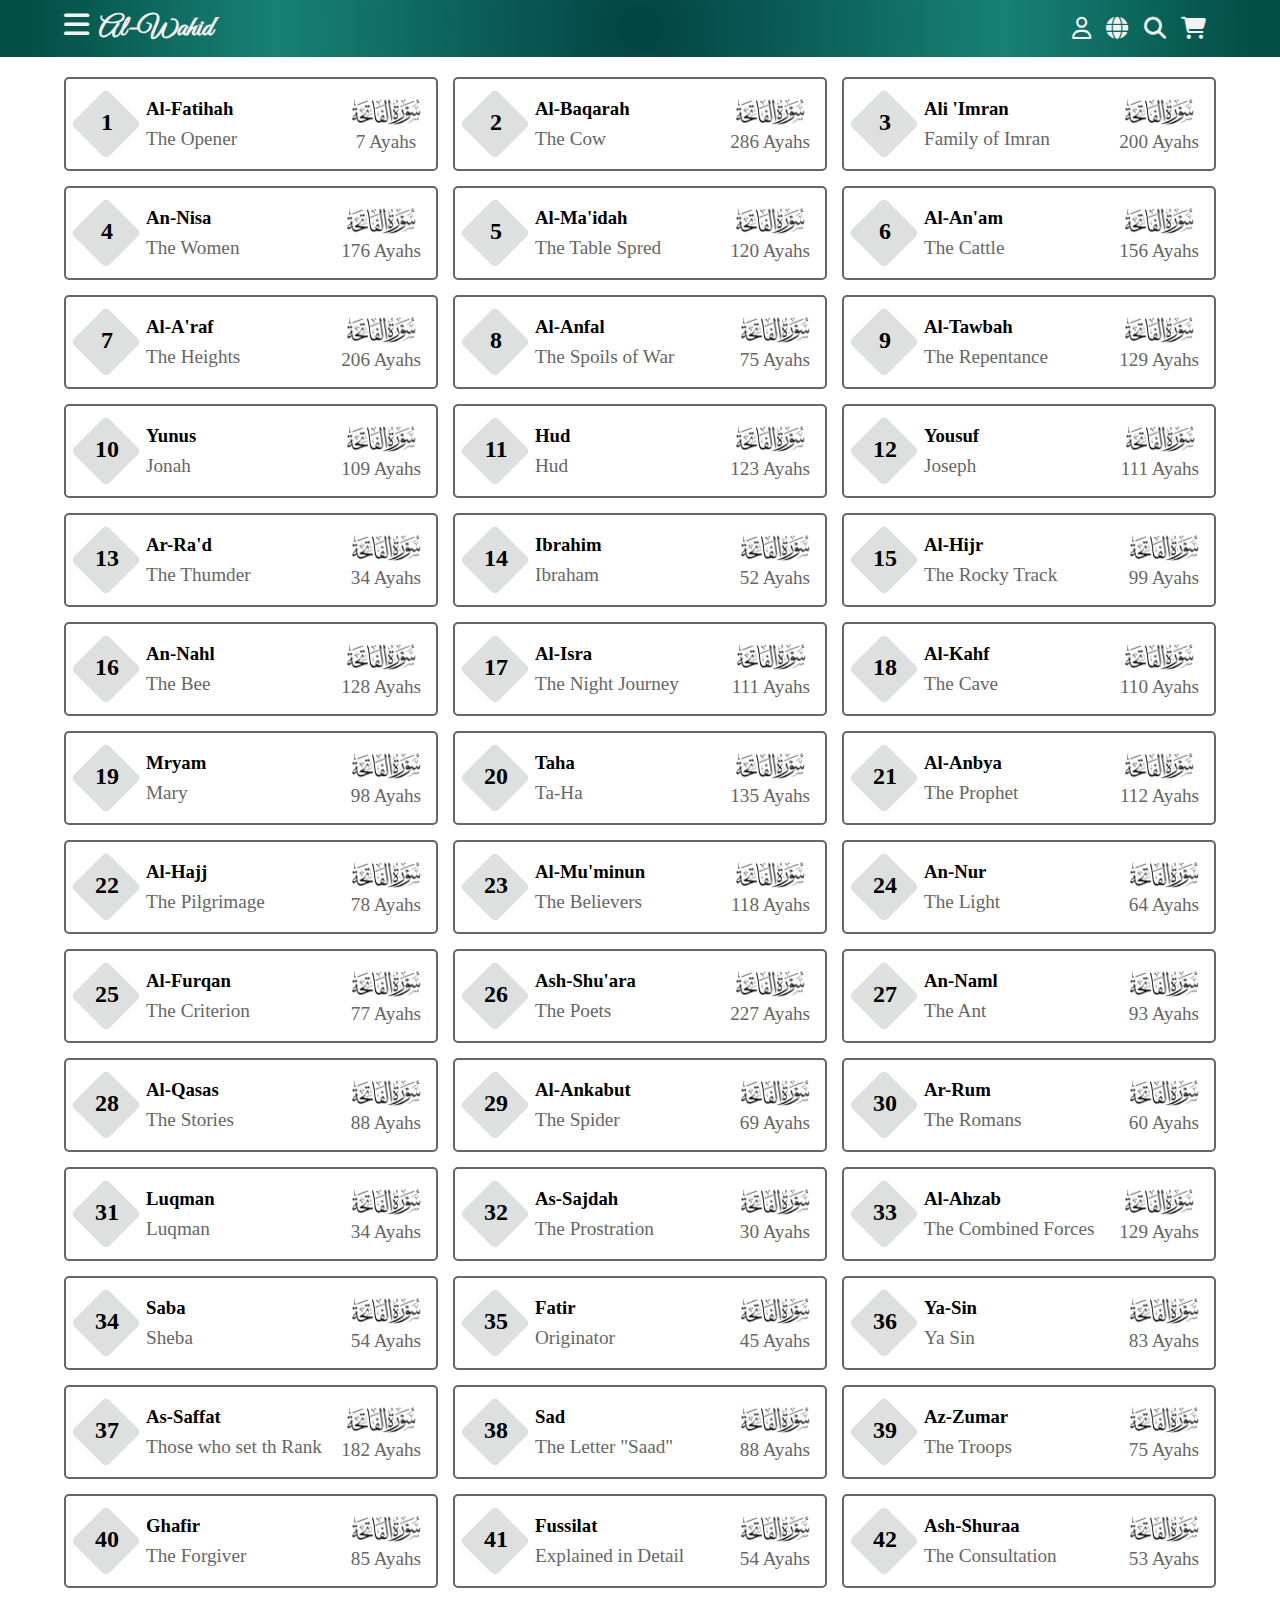
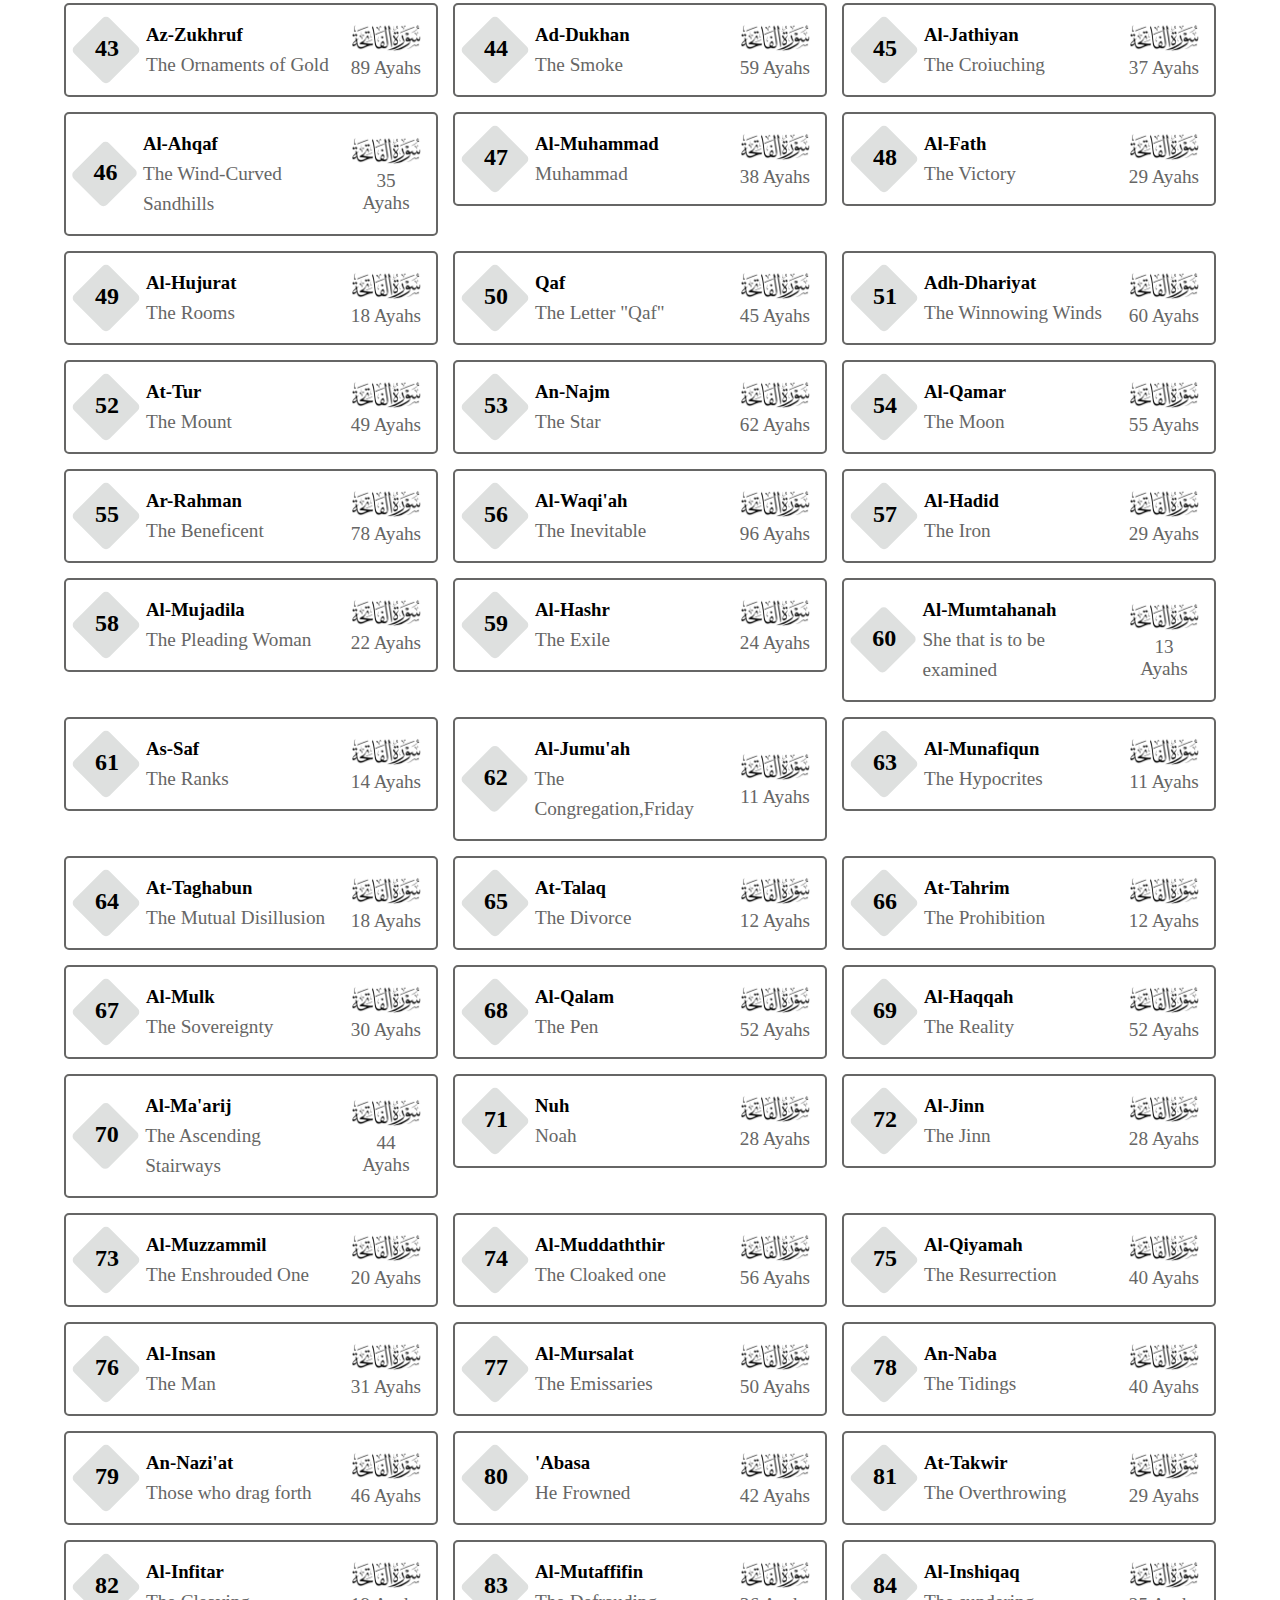
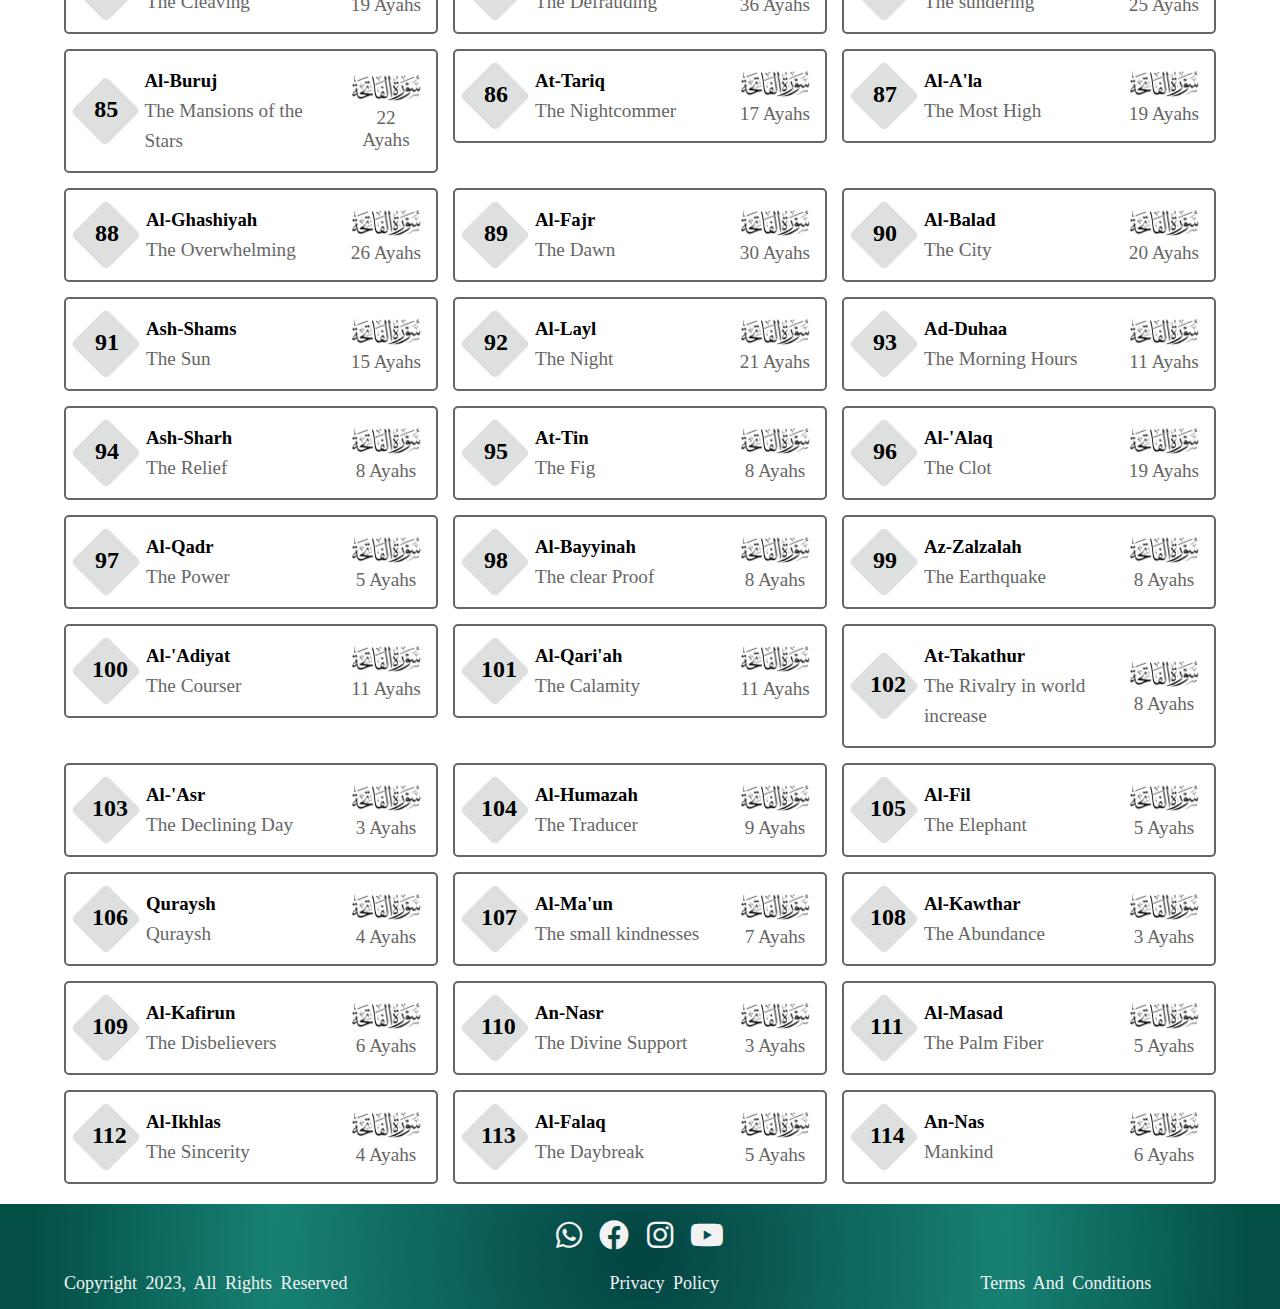
<file: index.html>
<!DOCTYPE html>
<html lang="en">

<head>
    <meta charset="UTF-8">
    <meta name="viewport" content="width=device-width, initial-scale=1.0">
    <title>Surah</title>
    <link rel="stylesheet" href="style.css">
    <link rel="stylesheet" href="./icons/all.min.css">
    <link rel="stylesheet" href="./icons/fontawesome.min.css">
    <link rel="preconnect" href="https://fonts.googleapis.com">
    <link rel="preconnect" href="https://fonts.gstatic.com" crossorigin>
    <link href="https://fonts.googleapis.com/css2?family=Great+Vibes&display=swap" rel="stylesheet">
    <script src="https://code.jquery.com/jquery-3.7.0.min.js"
        integrity="sha256-2Pmvv0kuTBOenSvLm6bvfBSSHrUJ+3A7x6P5Ebd07/g=" crossorigin="anonymous"></script>



</head>

<body  onload="show()">
    

    <header>
        <div class="title">
            <h2><i class="fa-solid fa-bars"></i><a href="index.html">Al-Wahid</a></h2>
        </div>
        <div class="headicon">
            <i class="fa-regular fa-user"></i>
            <i class="fa-solid fa-globe"></i>
            <i class="fa-solid fa-magnifying-glass"></i>
            <i class="fa-solid fa-cart-shopping"></i>
        </div>
    </header>
    <nav class="menu">
        <ul>
            <li><a href="">home</a></li>
            <li><a href="">history</a></li>
            <li><a href="">surah</a></li>
            <li><a href="">juz</a></li>
            <li><a href="">products</a></li>
            <li><a href="">about us</a></li>
        </ul>
    </nav>

    <!-- ............. end........... -->

    <!-- ............. Surah start........... -->
    <section class="surah-container">
        <!-- ............. card 1........... -->
        <a href="surah.html?id=1">
            <div class="surah-card">

                <div class="surah-flex">
                    <div class="surah-num">
                        <h2 class="digits">1</h2>
                    </div>

                    <div class="surah-name">
                        <h3>Al-Fatihah</h3>
                        <p>The Opener</p>
                    </div>
                </div>
                <div class="surah-img">
                    <img src="./surah img/sureh-fatiha.png" alt="">
                    <p>7 Ayahs</p>
                </div>

            </div>
        </a>
        <!-- ............. card 2........... -->
        <a href="surah.html?id=2">
            <div class="surah-card">


                <div class="surah-flex">
                    <div class="surah-num">
                        <h2 class="digits">2</h2>
                    </div>

                    <div class="surah-name">
                        <h3>Al-Baqarah</h3>
                        <p>The Cow</p>
                    </div>
                </div>

                <div class="surah-img">
                    <img src="./surah img/sureh-fatiha.png" alt="">
                    <p>286 Ayahs</p>
                </div>

            </div>
        </a>
        <!-- ............. card 3........... -->
        <a href="surah.html?id=3">
            <div class="surah-card">

                <div class="surah-flex">
                    <div class="surah-num">
                        <h2 class="digits">3</h2>
                    </div>

                    <div class="surah-name">
                        <h3>Ali 'Imran</h3>
                        <p>Family of Imran</p>
                    </div>
                </div>
                <div class="surah-img">
                    <img src="./surah img/sureh-fatiha.png" alt="">
                    <p>200 Ayahs</p>
                </div>

            </div>
        </a>
        <!-- ............. card 4........... -->
        <a href="surah.html?id=4">
            <div class="surah-card">

                <div class="surah-flex">
                    <div class="surah-num">
                        <h2 class="digits">4</h2>
                    </div>

                    <div class="surah-name">
                        <h3>An-Nisa</h3>
                        <p>The Women</p>
                    </div>
                </div>
                <div class="surah-img">
                    <img src="./surah img/sureh-fatiha.png" alt="">
                    <p>176 Ayahs</p>
                </div>

            </div>
        </a>
        <!-- ............. card 5........... -->
        <a href="surah.html?id=5">
            <div class="surah-card">

                <div class="surah-flex">
                    <div class="surah-num">
                        <h2 class="digits">5</h2>
                    </div>

                    <div class="surah-name">
                        <h3>Al-Ma'idah</h3>
                        <p>The Table Spred</p>
                    </div>
                </div>
                <div class="surah-img">
                    <img src="./surah img/sureh-fatiha.png" alt="">
                    <p>120 Ayahs</p>
                </div>

            </div>
        </a>
        <!-- ............. card 6........... -->
        <a href="surah.html?id=6">
            <div class="surah-card">
                <div class="surah-flex">
                    <div class="surah-num">
                        <h2 class="digits">6</h2>
                    </div>

                    <div class="surah-name">
                        <h3>Al-An'am</h3>
                        <p>The Cattle</p>
                    </div>
                </div>
                <div class="surah-img">
                    <img src="./surah img/sureh-fatiha.png" alt="">
                    <p>156 Ayahs</p>
                </div>
            </div>
        </a>
        <!-- ............. card 7........... -->
        <a href="surah.html?id=7">
            <div class="surah-card">
                <div class="surah-flex">
                    <div class="surah-num">
                        <h2 class="digits">7</h2>
                    </div>

                    <div class="surah-name">
                        <h3>Al-A'raf</h3>
                        <p>The Heights</p>
                    </div>
                </div>
                <div class="surah-img">
                    <img src="./surah img/sureh-fatiha.png" alt="">
                    <p>206 Ayahs</p>
                </div>
            </div>
        </a>
        <!-- ............. card 8........... -->
        <a href="surah.html?id=8">
            <div class="surah-card">
                <div class="surah-flex">
                    <div class="surah-num">
                        <h2 class="digits">8</h2>
                    </div>

                    <div class="surah-name">
                        <h3>Al-Anfal</h3>
                        <p>The Spoils of War</p>
                    </div>
                </div>
                <div class="surah-img">
                    <img src="./surah img/sureh-fatiha.png" alt="">
                    <p>75 Ayahs</p>
                </div>
            </div>
        </a>
        <!-- ............. card 9........... -->
        <a href="surah.html?id=9">
            <div class="surah-card">
                <div class="surah-flex">
                    <div class="surah-num">
                        <h2 class="digits">9</h2>
                    </div>

                    <div class="surah-name">
                        <h3>Al-Tawbah</h3>
                        <p>The Repentance</p>
                    </div>
                </div>
                <div class="surah-img">
                    <img src="./surah img/sureh-fatiha.png" alt="">
                    <p>129 Ayahs</p>
                </div>
            </div>
        </a>
        <!-- ............. card 10........... -->
        <a href="surah.html?id=10">
            <div class="surah-card">
                <div class="surah-flex">
                    <div class="surah-num">
                        <h2 class="digits">10</h2>
                    </div>

                    <div class="surah-name">
                        <h3>Yunus</h3>
                        <p>Jonah</p>
                    </div>
                </div>
                <div class="surah-img">
                    <img src="./surah img/sureh-fatiha.png" alt="">
                    <p>109 Ayahs</p>
                </div>
            </div>
        </a>
        <!-- ............. card 11........... -->
        <a href="surah.html?id=11">
            <div class="surah-card">
                <div class="surah-flex">
                    <div class="surah-num">
                        <h2 class="digits">11</h2>
                    </div>

                    <div class="surah-name">
                        <h3>Hud</h3>
                        <p>Hud</p>
                    </div>
                </div>
                <div class="surah-img">
                    <img src="./surah img/sureh-fatiha.png" alt="">
                    <p>123 Ayahs</p>
                </div>
            </div>
        </a>
        <!-- ............. card 12........... -->
        <a href="surah.html?id=12">
            <div class="surah-card">
                <div class="surah-flex">
                    <div class="surah-num">
                        <h2 class="digits">12</h2>
                    </div>

                    <div class="surah-name">
                        <h3>Yousuf</h3>
                        <p>Joseph</p>
                    </div>
                </div>

                <div class="surah-img">
                    <img src="./surah img/sureh-fatiha.png" alt="">
                    <p>111 Ayahs</p>
                </div>
            </div>
        </a>
        <!-- ............. card 13........... -->
        <a href="surah.html?id=13">
            <div class="surah-card">
                <div class="surah-flex">
                    <div class="surah-num">
                        <h2 class="digits">13</h2>
                    </div>

                    <div class="surah-name">
                        <h3>Ar-Ra'd</h3>
                        <p>The Thumder</p>
                    </div>
                </div>

                <div class="surah-img">
                    <img src="./surah img/sureh-fatiha.png" alt="">
                    <p>34 Ayahs</p>
                </div>
            </div>
        </a>
        <!-- ............. card 14........... -->
        <a href="surah.html?id=14">
            <div class="surah-card">
                <div class="surah-flex">
                    <div class="surah-num">
                        <h2 class="digits">14</h2>
                    </div>

                    <div class="surah-name">
                        <h3>Ibrahim</h3>
                        <p>Ibraham</p>
                    </div>
                </div>
                <div class="surah-img">
                    <img src="./surah img/sureh-fatiha.png" alt="">
                    <p>52 Ayahs</p>
                </div>
            </div>
        </a>
        <!-- ............. card 15........... -->
        <a href="surah.html?id=15">
            <div class="surah-card">
                <div class="surah-flex">
                    <div class="surah-num">
                        <h2 class="digits">15</h2>
                    </div>

                    <div class="surah-name">
                        <h3>Al-Hijr</h3>
                        <p>The Rocky Track</p>
                    </div>
                </div>
                <div class="surah-img">
                    <img src="./surah img/sureh-fatiha.png" alt="">
                    <p>99 Ayahs</p>
                </div>
            </div>
        </a>
        <!-- ............. card 16........... -->
        <a href="surah.html?id=16">
            <div class="surah-card">
                <div class="surah-flex">
                    <div class="surah-num">
                        <h2 class="digits">16</h2>
                    </div>

                    <div class="surah-name">
                        <h3>An-Nahl</h3>
                        <p>The Bee</p>
                    </div>
                </div>
                <div class="surah-img">
                    <img src="./surah img/sureh-fatiha.png" alt="">
                    <p>128 Ayahs</p>
                </div>
            </div>
        </a>
        <!-- ............. card 17........... -->
        <a href="surah.html?id=17">
            <div class="surah-card">
                <div class="surah-flex">
                    <div class="surah-num">
                        <h2 class="digits">17</h2>
                    </div>

                    <div class="surah-name">
                        <h3>Al-Isra</h3>
                        <p>The Night Journey</p>
                    </div>
                </div>
                <div class="surah-img">
                    <img src="./surah img/sureh-fatiha.png" alt="">
                    <p>111 Ayahs</p>
                </div>
            </div>
        </a>
        <!-- ............. card 18........... -->
        <a href="surah.html?id=18">
            <div class="surah-card">
                <div class="surah-flex">
                    <div class="surah-num">
                        <h2 class="digits">18</h2>
                    </div>

                    <div class="surah-name">
                        <h3>Al-Kahf</h3>
                        <p>The Cave</p>
                    </div>
                </div>
                <div class="surah-img">
                    <img src="./surah img/sureh-fatiha.png" alt="">
                    <p>110 Ayahs</p>
                </div>
            </div>
        </a>
        <!-- ............. card 19........... -->
        <a href="surah.html?id=19">
            <div class="surah-card">
                <div class="surah-flex">
                    <div class="surah-num">
                        <h2 class="digits">19</h2>
                    </div>

                    <div class="surah-name">
                        <h3>Mryam</h3>
                        <p>Mary</p>
                    </div>
                </div>
                <div class="surah-img">
                    <img src="./surah img/sureh-fatiha.png" alt="">
                    <p>98 Ayahs</p>
                </div>
            </div>
        </a>
        <!-- ............. card 20........... -->
        <a href="surah.html?id=20">
            <div class="surah-card">
                <div class="surah-flex">
                    <div class="surah-num">
                        <h2 class="digits">20</h2>
                    </div>

                    <div class="surah-name">
                        <h3>Taha</h3>
                        <p>Ta-Ha</p>
                    </div>
                </div>
                <div class="surah-img">
                    <img src="./surah img/sureh-fatiha.png" alt="">
                    <p>135 Ayahs</p>
                </div>
            </div>
        </a>
        <!-- ............. card 21........... -->
        <a href="surah.html?id=21">
            <div class="surah-card">
                <div class="surah-flex">
                    <div class="surah-num">
                        <h2 class="digits">21</h2>
                    </div>

                    <div class="surah-name">
                        <h3>Al-Anbya</h3>
                        <p>The Prophet</p>
                    </div>
                </div>
                <div class="surah-img">
                    <img src="./surah img/sureh-fatiha.png" alt="">
                    <p>112 Ayahs</p>
                </div>
            </div>
        </a>
        <!-- ............. card 22........... -->
        <a href="surah.html?id=22">
            <div class="surah-card">
                <div class="surah-flex">
                    <div class="surah-num">
                        <h2 class="digits">22</h2>
                    </div>

                    <div class="surah-name">
                        <h3>Al-Hajj</h3>
                        <p>The Pilgrimage</p>
                    </div>
                </div>
                <div class="surah-img">
                    <img src="./surah img/sureh-fatiha.png" alt="">
                    <p>78 Ayahs</p>
                </div>
            </div>
        </a>
        <!-- ............. card 23........... -->
        <a href="surah.html?id=23">
            <div class="surah-card">
                <div class="surah-flex">
                    <div class="surah-num">
                        <h2 class="digits">23</h2>
                    </div>

                    <div class="surah-name">
                        <h3>Al-Mu'minun</h3>
                        <p>The Believers</p>
                    </div>
                </div>
                <div class="surah-img">
                    <img src="./surah img/sureh-fatiha.png" alt="">
                    <p>118 Ayahs</p>
                </div>
            </div>
        </a>
        <!-- ............. card 24........... -->
        <a href="surah.html?id=24">
            <div class="surah-card">
                <div class="surah-flex">
                    <div class="surah-num">
                        <h2 class="digits">24</h2>
                    </div>

                    <div class="surah-name">
                        <h3>An-Nur</h3>
                        <p>The Light</p>
                    </div>
                </div>
                <div class="surah-img">
                    <img src="./surah img/sureh-fatiha.png" alt="">
                    <p>64 Ayahs</p>
                </div>
            </div>
        </a>
        <!-- ............. card 25........... -->
        <a href="surah.html?id=25">
            <div class="surah-card">
                <div class="surah-flex">
                    <div class="surah-num">
                        <h2 class="digits">25</h2>
                    </div>

                    <div class="surah-name">
                        <h3>Al-Furqan</h3>
                        <p>The Criterion</p>
                    </div>
                </div>

                <div class="surah-img">
                    <img src="./surah img/sureh-fatiha.png" alt="">
                    <p>77 Ayahs</p>
                </div>
            </div>
        </a>
        <!-- ............. card 26........... -->
        <a href="surah.html?id=26">
            <div class="surah-card">
                <div class="surah-flex">
                    <div class="surah-num">
                        <h2 class="digits">26</h2>
                    </div>

                    <div class="surah-name">
                        <h3>Ash-Shu'ara</h3>
                        <p>The Poets</p>
                    </div>
                </div>

                <div class="surah-img">
                    <img src="./surah img/sureh-fatiha.png" alt="">
                    <p>227 Ayahs</p>
                </div>
            </div>
        </a>
        <!-- ............. card 27........... -->
        <a href="surah.html?id=27">
            <div class="surah-card">
                <div class="surah-flex">
                    <div class="surah-num">
                        <h2 class="digits">27</h2>
                    </div>

                    <div class="surah-name">
                        <h3>An-Naml</h3>
                        <p>The Ant</p>
                    </div>
                </div>
                <div class="surah-img">
                    <img src="./surah img/sureh-fatiha.png" alt="">
                    <p>93 Ayahs</p>
                </div>
            </div>
        </a>
        <!-- ............. card 28........... -->
        <a href="surah.html?id=28">
            <div class="surah-card">
                <div class="surah-flex">
                    <div class="surah-num">
                        <h2 class="digits">28</h2>
                    </div>

                    <div class="surah-name">
                        <h3>Al-Qasas</h3>
                        <p>The Stories</p>
                    </div>
                </div>
                <div class="surah-img">
                    <img src="./surah img/sureh-fatiha.png" alt="">
                    <p>88 Ayahs</p>
                </div>
            </div>
        </a>
        <!-- ............. card 29........... -->
        <a href="surah.html?id=29">
            <div class="surah-card">
                <div class="surah-flex">
                    <div class="surah-num">
                        <h2 class="digits">29</h2>
                    </div>

                    <div class="surah-name">
                        <h3>Al-Ankabut</h3>
                        <p>The Spider</p>
                    </div>
                </div>
                <div class="surah-img">
                    <img src="./surah img/sureh-fatiha.png" alt="">
                    <p>69 Ayahs</p>
                </div>
            </div>
        </a>
        <!-- ............. card 30........... -->
        <a href="surah.html?id=30">
            <div class="surah-card">
                <div class="surah-flex">
                    <div class="surah-num">
                        <h2 class="digits">30</h2>
                    </div>

                    <div class="surah-name">
                        <h3>Ar-Rum</h3>
                        <p>The Romans</p>
                    </div>
                </div>
                <div class="surah-img">
                    <img src="./surah img/sureh-fatiha.png" alt="">
                    <p>60 Ayahs</p>
                </div>
            </div>
        </a>
        <!-- ............. card 31........... -->
        <a href="surah.html?id=31">
            <div class="surah-card">
                <div class="surah-flex">
                    <div class="surah-num">
                        <h2 class="digits">31</h2>
                    </div>

                    <div class="surah-name">
                        <h3>Luqman</h3>
                        <p>Luqman</p>
                    </div>
                </div>
                <div class="surah-img">
                    <img src="./surah img/sureh-fatiha.png" alt="">
                    <p>34 Ayahs</p>
                </div>
            </div>
        </a>
        <!-- ............. card 32........... -->
        <a href="surah.html?id=32">
            <div class="surah-card">
                <div class="surah-flex">
                    <div class="surah-num">
                        <h2 class="digits">32</h2>
                    </div>

                    <div class="surah-name">
                        <h3>As-Sajdah</h3>
                        <p>The Prostration</p>
                    </div>
                </div>
                <div class="surah-img">
                    <img src="./surah img/sureh-fatiha.png" alt="">
                    <p>30 Ayahs</p>
                </div>
            </div>
        </a>
        <!-- ............. card 33........... -->
        <a href="surah.html?id=33">
            <div class="surah-card">
                <div class="surah-flex">
                    <div class="surah-num">
                        <h2 class="digits">33</h2>
                    </div>

                    <div class="surah-name">
                        <h3>Al-Ahzab</h3>
                        <p>The Combined Forces</p>
                    </div>
                </div>
                <div class="surah-img">
                    <img src="./surah img/sureh-fatiha.png" alt="">
                    <p>129 Ayahs</p>
                </div>
            </div>
        </a>
        <!-- ............. card 34........... -->
        <a href="surah.html?id=34">
            <div class="surah-card">
                <div class="surah-flex">
                    <div class="surah-num">
                        <h2 class="digits">34</h2>
                    </div>

                    <div class="surah-name">
                        <h3>Saba</h3>
                        <p>Sheba</p>
                    </div>
                </div>
                <div class="surah-img">
                    <img src="./surah img/sureh-fatiha.png" alt="">
                    <p>54 Ayahs</p>
                </div>
            </div>
        </a>
        <!-- ............. card 35........... -->
        <a href="surah.html?id=35">
            <div class="surah-card">
                <div class="surah-flex">
                    <div class="surah-num">
                        <h2 class="digits">35</h2>
                    </div>

                    <div class="surah-name">
                        <h3>Fatir</h3>
                        <p>Originator</p>
                    </div>
                </div>
                <div class="surah-img">
                    <img src="./surah img/sureh-fatiha.png" alt="">
                    <p>45 Ayahs</p>
                </div>
            </div>
        </a>
        <!-- ............. card 36........... -->
        <a href="surah.html?id=36">
            <div class="surah-card">
                <div class="surah-flex">
                    <div class="surah-num">
                        <h2 class="digits">36</h2>
                    </div>

                    <div class="surah-name">
                        <h3>Ya-Sin</h3>
                        <p>Ya Sin</p>
                    </div>
                </div>

                <div class="surah-img">
                    <img src="./surah img/sureh-fatiha.png" alt="">
                    <p>83 Ayahs</p>
                </div>
            </div>
        </a>
        <!-- ............. card 37........... -->
        <a href="surah.html?id=37">
            <div class="surah-card">
                <div class="surah-flex">
                    <div class="surah-num">
                        <h2 class="digits">37</h2>
                    </div>

                    <div class="surah-name">
                        <h3>As-Saffat</h3>
                        <p>Those who set th Rank</p>
                    </div>
                </div>

                <div class="surah-img">
                    <img src="./surah img/sureh-fatiha.png" alt="">
                    <p>182 Ayahs</p>
                </div>
            </div>
        </a>
        <!-- ............. card 38........... -->
        <a href="surah.html?id=38">
            <div class="surah-card">
                <div class="surah-flex">
                    <div class="surah-num">
                        <h2 class="digits">38</h2>
                    </div>

                    <div class="surah-name">
                        <h3>Sad</h3>
                        <p>The Letter "Saad"</p>
                    </div>
                </div>
                <div class="surah-img">
                    <img src="./surah img/sureh-fatiha.png" alt="">
                    <p>88 Ayahs</p>
                </div>
            </div>
        </a>
        <!-- ............. card 39........... -->
        <a href="surah.html?id=39">
            <div class="surah-card">
                <div class="surah-flex">
                    <div class="surah-num">
                        <h2 class="digits">39</h2>
                    </div>

                    <div class="surah-name">
                        <h3>Az-Zumar</h3>
                        <p>The Troops</p>
                    </div>
                </div>
                <div class="surah-img">
                    <img src="./surah img/sureh-fatiha.png" alt="">
                    <p>75 Ayahs</p>
                </div>
            </div>
        </a>
        <!-- ............. card 40........... -->
        <a href="surah.html?id=40">
            <div class="surah-card">
                <div class="surah-flex">
                    <div class="surah-num">
                        <h2 class="digits">40</h2>
                    </div>

                    <div class="surah-name">
                        <h3>Ghafir</h3>
                        <p>The Forgiver</p>
                    </div>
                </div>
                <div class="surah-img">
                    <img src="./surah img/sureh-fatiha.png" alt="">
                    <p>85 Ayahs</p>
                </div>
            </div>
        </a>
        <!-- ............. card 41........... -->
        <a href="surah.html?id=41">
            <div class="surah-card">
                <div class="surah-flex">
                    <div class="surah-num">
                        <h2 class="digits">41</h2>
                    </div>

                    <div class="surah-name">
                        <h3>Fussilat</h3>
                        <p>Explained in Detail</p>
                    </div>
                </div>
                <div class="surah-img">
                    <img src="./surah img/sureh-fatiha.png" alt="">
                    <p>54 Ayahs</p>
                </div>
            </div>
        </a>
        <!-- ............. card 42........... -->
        <a href="surah.html?id=42">
            <div class="surah-card">
                <div class="surah-flex">
                    <div class="surah-num">
                        <h2 class="digits">42</h2>
                    </div>

                    <div class="surah-name">
                        <h3>Ash-Shuraa</h3>
                        <p>The Consultation</p>
                    </div>
                </div>
                <div class="surah-img">
                    <img src="./surah img/sureh-fatiha.png" alt="">
                    <p>53 Ayahs</p>
                </div>
            </div>
        </a>
        <!-- ............. card 43........... -->
        <a href="surah.html?id=43">
            <div class="surah-card">
                <div class="surah-flex">
                    <div class="surah-num">
                        <h2 class="digits">43</h2>
                    </div>

                    <div class="surah-name">
                        <h3>Az-Zukhruf</h3>
                        <p>The Ornaments of Gold</p>
                    </div>
                </div>
                <div class="surah-img">
                    <img src="./surah img/sureh-fatiha.png" alt="">
                    <p>89 Ayahs</p>
                </div>
            </div>
        </a>
        <!-- ............. card 44........... -->
        <a href="surah.html?id=44">
            <div class="surah-card">
                <div class="surah-flex">
                    <div class="surah-num">
                        <h2 class="digits">44</h2>
                    </div>

                    <div class="surah-name">
                        <h3>Ad-Dukhan</h3>
                        <p>The Smoke</p>
                    </div>
                </div>
                <div class="surah-img">
                    <img src="./surah img/sureh-fatiha.png" alt="">
                    <p>59 Ayahs</p>
                </div>
            </div>
        </a>
        <!-- ............. card 45........... -->
        <a href="surah.html?id=45">
            <div class="surah-card">
                <div class="surah-flex">
                    <div class="surah-num">
                        <h2 class="digits">45</h2>
                    </div>

                    <div class="surah-name">
                        <h3>Al-Jathiyan</h3>
                        <p>The Croiuching</p>
                    </div>
                </div>
                <div class="surah-img">
                    <img src="./surah img/sureh-fatiha.png" alt="">
                    <p>37 Ayahs</p>
                </div>
            </div>
        </a>
        <!-- ............. card 46........... -->
        <a href="surah.html?id=46">
            <div class="surah-card">
                <div class="surah-flex">
                    <div class="surah-num">
                        <h2 class="digits">46</h2>
                    </div>

                    <div class="surah-name">
                        <h3>Al-Ahqaf</h3>
                        <p>The Wind-Curved Sandhills</p>
                    </div>
                </div>
                <div class="surah-img">
                    <img src="./surah img/sureh-fatiha.png" alt="">
                    <p>35 Ayahs</p>
                </div>
            </div>
        </a>
        <!-- ............. card 47........... -->
        <a href="surah.html?id=47">
            <div class="surah-card">
                <div class="surah-flex">
                    <div class="surah-num">
                        <h2 class="digits">47</h2>
                    </div>

                    <div class="surah-name">
                        <h3>Al-Muhammad</h3>
                        <p>Muhammad</p>
                    </div>
                </div>
                <div class="surah-img">
                    <img src="./surah img/sureh-fatiha.png" alt="">
                    <p>38 Ayahs</p>
                </div>
            </div>
        </a>
        <!-- ............. card 48........... -->

        <a href="surah.html?id=48">
            <div class="surah-card">
                <div class="surah-flex">
                    <div class="surah-num">
                        <h2 class="digits">48</h2>
                    </div>

                    <div class="surah-name">
                        <h3>Al-Fath</h3>
                        <p>The Victory</p>
                    </div>
                </div>
                <div class="surah-img">
                    <img src="./surah img/sureh-fatiha.png" alt="">
                    <p>29 Ayahs</p>
                </div>
            </div>
        </a>

        <!-- ............. card 49........... -->

        <a href="surah.html?id=49">
            <div class="surah-card">
                <div class="surah-flex">
                    <div class="surah-num">
                        <h2 class="digits">49</h2>
                    </div>

                    <div class="surah-name">
                        <h3>Al-Hujurat</h3>
                        <p>The Rooms</p>
                    </div>
                </div>
                <div class="surah-img">
                    <img src="./surah img/sureh-fatiha.png" alt="">
                    <p>18 Ayahs</p>
                </div>
            </div>
        </a>
        <!-- ............. card 50........... -->

        <a href="surah.html?id=50">
            <div class="surah-card">
                <div class="surah-flex">
                    <div class="surah-num">
                        <h2 class="digits">50</h2>
                    </div>

                    <div class="surah-name">
                        <h3>Qaf</h3>
                        <p>The Letter "Qaf"</p>
                    </div>
                </div>
                <div class="surah-img">
                    <img src="./surah img/sureh-fatiha.png" alt="">
                    <p>45 Ayahs</p>
                </div>
            </div>
        </a>
        <!-- ............. card 51........... -->

        <a href="surah.html?id=51">
            <div class="surah-card">
                <div class="surah-flex">
                    <div class="surah-num">
                        <h2 class="digits">51</h2>
                    </div>

                    <div class="surah-name">
                        <h3>Adh-Dhariyat</h3>
                        <p>The Winnowing Winds</p>
                    </div>
                </div>
                <div class="surah-img">
                    <img src="./surah img/sureh-fatiha.png" alt="">
                    <p>60 Ayahs</p>
                </div>
            </div>
        </a>
        <!-- ............. card 52........... -->

        <a href="surah.html?id=52">
            <div class="surah-card">
                <div class="surah-flex">
                    <div class="surah-num">
                        <h2 class="digits">52</h2>
                    </div>

                    <div class="surah-name">
                        <h3>At-Tur</h3>
                        <p>The Mount</p>
                    </div>
                </div>
                <div class="surah-img">
                    <img src="./surah img/sureh-fatiha.png" alt="">
                    <p>49 Ayahs</p>
                </div>
            </div>
        </a>
        <!-- ............. card 53........... -->

        <a href="surah.html?id=53">
            <div class="surah-card">
                <div class="surah-flex">
                    <div class="surah-num">
                        <h2 class="digits">53</h2>
                    </div>

                    <div class="surah-name">
                        <h3>An-Najm</h3>
                        <p>The Star</p>
                    </div>
                </div>
                <div class="surah-img">
                    <img src="./surah img/sureh-fatiha.png" alt="">
                    <p>62 Ayahs</p>
                </div>
            </div>
        </a>
        <!-- ............. card 54........... -->

        <a href="surah.html?id=54">
            <div class="surah-card">
                <div class="surah-flex">
                    <div class="surah-num">
                        <h2 class="digits">54</h2>
                    </div>

                    <div class="surah-name">
                        <h3>Al-Qamar</h3>
                        <p>The Moon</p>
                    </div>
                </div>
                <div class="surah-img">
                    <img src="./surah img/sureh-fatiha.png" alt="">
                    <p>55 Ayahs</p>
                </div>
            </div>
        </a>
        <!-- ............. card 55........... -->

        <a href="surah.html?id=55">
            <div class="surah-card">
                <div class="surah-flex">
                    <div class="surah-num">
                        <h2 class="digits">55</h2>
                    </div>

                    <div class="surah-name">
                        <h3>Ar-Rahman</h3>
                        <p>The Beneficent</p>
                    </div>
                </div>
                <div class="surah-img">
                    <img src="./surah img/sureh-fatiha.png" alt="">
                    <p>78 Ayahs</p>
                </div>
            </div>
        </a>
        <!-- ............. card 56........... -->

        <a href="surah.html?id=56">
            <div class="surah-card">
                <div class="surah-flex">
                    <div class="surah-num">
                        <h2 class="digits">56</h2>
                    </div>

                    <div class="surah-name">
                        <h3>Al-Waqi'ah</h3>
                        <p>The Inevitable</p>
                    </div>
                </div>
                <div class="surah-img">
                    <img src="./surah img/sureh-fatiha.png" alt="">
                    <p>96 Ayahs</p>
                </div>
            </div>
        </a>
        <!-- ............. card 57........... -->

        <a href="surah.html?id=57">
            <div class="surah-card">
                <div class="surah-flex">
                    <div class="surah-num">
                        <h2 class="digits">57</h2>
                    </div>

                    <div class="surah-name">
                        <h3>Al-Hadid</h3>
                        <p>The Iron</p>
                    </div>
                </div>
                <div class="surah-img">
                    <img src="./surah img/sureh-fatiha.png" alt="">
                    <p>29 Ayahs</p>
                </div>
            </div>
        </a>
        <!-- ............. card 58........... -->

        <a href="surah.html?id=58">
            <div class="surah-card">
                <div class="surah-flex">
                    <div class="surah-num">
                        <h2 class="digits">58</h2>
                    </div>

                    <div class="surah-name">
                        <h3>Al-Mujadila</h3>
                        <p>The Pleading Woman</p>
                    </div>
                </div>
                <div class="surah-img">
                    <img src="./surah img/sureh-fatiha.png" alt="">
                    <p>22 Ayahs</p>
                </div>
            </div>
        </a>
        <!-- ............. card 59........... -->

        <a href="surah.html?id=59">
            <div class="surah-card">
                <div class="surah-flex">
                    <div class="surah-num">
                        <h2 class="digits">59</h2>
                    </div>

                    <div class="surah-name">
                        <h3>Al-Hashr</h3>
                        <p>The Exile</p>
                    </div>
                </div>
                <div class="surah-img">
                    <img src="./surah img/sureh-fatiha.png" alt="">
                    <p>24 Ayahs</p>
                </div>
            </div>
        </a>
        <!-- ............. card 60........... -->

        <a href="surah.html?id=60">
            <div class="surah-card">
                <div class="surah-flex">
                    <div class="surah-num">
                        <h2 class="digits">60</h2>
                    </div>

                    <div class="surah-name">
                        <h3>Al-Mumtahanah</h3>
                        <p>She that is to be examined</p>
                    </div>
                </div>
                <div class="surah-img">
                    <img src="./surah img/sureh-fatiha.png" alt="">
                    <p>13 Ayahs</p>
                </div>
            </div>
        </a>
        <!-- ............. card 61........... -->

        <a href="surah.html?id=61">
            <div class="surah-card">
                <div class="surah-flex">
                    <div class="surah-num">
                        <h2 class="digits">61</h2>
                    </div>

                    <div class="surah-name">
                        <h3>As-Saf</h3>
                        <p>The Ranks</p>
                    </div>
                </div>
                <div class="surah-img">
                    <img src="./surah img/sureh-fatiha.png" alt="">
                    <p>14 Ayahs</p>
                </div>
            </div>
        </a>
        <!-- ............. card 62........... -->

        <a href="surah.html?id=62">
            <div class="surah-card">
                <div class="surah-flex">
                    <div class="surah-num">
                        <h2 class="digits">62</h2>
                    </div>

                    <div class="surah-name">
                        <h3>Al-Jumu'ah</h3>
                        <p>The Congregation,Friday</p>
                    </div>
                </div>
                <div class="surah-img">
                    <img src="./surah img/sureh-fatiha.png" alt="">
                    <p>11 Ayahs</p>
                </div>
            </div>
        </a>
        <!-- ............. card 63........... -->

        <a href="surah.html?id=63">
            <div class="surah-card">
                <div class="surah-flex">
                    <div class="surah-num">
                        <h2 class="digits">63</h2>
                    </div>

                    <div class="surah-name">
                        <h3>Al-Munafiqun</h3>
                        <p>The Hypocrites</p>
                    </div>
                </div>
                <div class="surah-img">
                    <img src="./surah img/sureh-fatiha.png" alt="">
                    <p>11 Ayahs</p>
                </div>
            </div>
        </a>
        <!-- ............. card 64........... -->

        <a href="surah.html?id=64">
            <div class="surah-card">
                <div class="surah-flex">
                    <div class="surah-num">
                        <h2 class="digits">64</h2>
                    </div>

                    <div class="surah-name">
                        <h3>At-Taghabun</h3>
                        <p>The Mutual Disillusion</p>
                    </div>
                </div>
                <div class="surah-img">
                    <img src="./surah img/sureh-fatiha.png" alt="">
                    <p>18 Ayahs</p>
                </div>
            </div>
        </a>
        <!-- ............. card 65........... -->

        <a href="surah.html?id=65">
            <div class="surah-card">
                <div class="surah-flex">
                    <div class="surah-num">
                        <h2 class="digits">65</h2>
                    </div>

                    <div class="surah-name">
                        <h3>At-Talaq</h3>
                        <p>The Divorce</p>
                    </div>
                </div>
                <div class="surah-img">
                    <img src="./surah img/sureh-fatiha.png" alt="">
                    <p>12 Ayahs</p>
                </div>
            </div>
        </a>
        <!-- ............. card 66........... -->

        <a href="surah.html?id=66">
            <div class="surah-card">
                <div class="surah-flex">
                    <div class="surah-num">
                        <h2 class="digits">66</h2>
                    </div>

                    <div class="surah-name">
                        <h3>At-Tahrim</h3>
                        <p>The Prohibition</p>
                    </div>
                </div>
                <div class="surah-img">
                    <img src="./surah img/sureh-fatiha.png" alt="">
                    <p>12 Ayahs</p>
                </div>
            </div>
        </a>
        <!-- ............. card 67........... -->

        <a href="surah.html?id=67">
            <div class="surah-card">
                <div class="surah-flex">
                    <div class="surah-num">
                        <h2 class="digits">67</h2>
                    </div>

                    <div class="surah-name">
                        <h3>Al-Mulk</h3>
                        <p>The Sovereignty</p>
                    </div>
                </div>
                <div class="surah-img">
                    <img src="./surah img/sureh-fatiha.png" alt="">
                    <p>30 Ayahs</p>
                </div>
            </div>
        </a>
        <!-- ............. card 68........... -->

        <a href="surah.html?id=68">
            <div class="surah-card">
                <div class="surah-flex">
                    <div class="surah-num">
                        <h2 class="digits">68</h2>
                    </div>

                    <div class="surah-name">
                        <h3>Al-Qalam</h3>
                        <p>The Pen</p>
                    </div>
                </div>
                <div class="surah-img">
                    <img src="./surah img/sureh-fatiha.png" alt="">
                    <p>52 Ayahs</p>
                </div>
            </div>
        </a>
        <!-- ............. card 69........... -->

        <a href="surah.html?id=69">
            <div class="surah-card">
                <div class="surah-flex">
                    <div class="surah-num">
                        <h2 class="digits">69</h2>
                    </div>

                    <div class="surah-name">
                        <h3>Al-Haqqah</h3>
                        <p>The Reality</p>
                    </div>
                </div>
                <div class="surah-img">
                    <img src="./surah img/sureh-fatiha.png" alt="">
                    <p>52 Ayahs</p>
                </div>
            </div>
        </a>
        <!-- ............. card 70........... -->

        <a href="surah.html?id=70">
            <div class="surah-card">
                <div class="surah-flex">
                    <div class="surah-num">
                        <h2 class="digits">70</h2>
                    </div>

                    <div class="surah-name">
                        <h3>Al-Ma'arij</h3>
                        <p>The Ascending Stairways</p>
                    </div>
                </div>
                <div class="surah-img">
                    <img src="./surah img/sureh-fatiha.png" alt="">
                    <p>44 Ayahs</p>
                </div>
            </div>
        </a>
        <!-- ............. card 71........... -->

        <a href="surah.html?id=71">
            <div class="surah-card">
                <div class="surah-flex">
                    <div class="surah-num">
                        <h2 class="digits">71</h2>
                    </div>

                    <div class="surah-name">
                        <h3>Nuh</h3>
                        <p>Noah</p>
                    </div>
                </div>
                <div class="surah-img">
                    <img src="./surah img/sureh-fatiha.png" alt="">
                    <p>28 Ayahs</p>
                </div>
            </div>
        </a>
        <!-- ............. card 72........... -->

        <a href="surah.html?id=72">
            <div class="surah-card">
                <div class="surah-flex">
                    <div class="surah-num">
                        <h2 class="digits">72</h2>
                    </div>

                    <div class="surah-name">
                        <h3>Al-Jinn</h3>
                        <p>The Jinn</p>
                    </div>
                </div>
                <div class="surah-img">
                    <img src="./surah img/sureh-fatiha.png" alt="">
                    <p>28 Ayahs</p>
                </div>
            </div>
        </a>
        <!-- ............. card 73........... -->

        <a href="surah.html?id=73">
            <div class="surah-card">
                <div class="surah-flex">
                    <div class="surah-num">
                        <h2 class="digits">73</h2>
                    </div>

                    <div class="surah-name">
                        <h3>Al-Muzzammil</h3>
                        <p>The Enshrouded One</p>
                    </div>
                </div>
                <div class="surah-img">
                    <img src="./surah img/sureh-fatiha.png" alt="">
                    <p>20 Ayahs</p>
                </div>
            </div>
        </a>
        <!-- ............. card 74........... -->

        <a href="surah.html?id=74">
            <div class="surah-card">
                <div class="surah-flex">
                    <div class="surah-num">
                        <h2 class="digits">74</h2>
                    </div>

                    <div class="surah-name">
                        <h3>Al-Muddaththir</h3>
                        <p>The Cloaked one</p>
                    </div>
                </div>
                <div class="surah-img">
                    <img src="./surah img/sureh-fatiha.png" alt="">
                    <p>56 Ayahs</p>
                </div>
            </div>
        </a>
        <!-- ............. card 75........... -->

        <a href="surah.html?id=75">
            <div class="surah-card">
                <div class="surah-flex">
                    <div class="surah-num">
                        <h2 class="digits">75</h2>
                    </div>

                    <div class="surah-name">
                        <h3>Al-Qiyamah</h3>
                        <p>The Resurrection</p>
                    </div>
                </div>
                <div class="surah-img">
                    <img src="./surah img/sureh-fatiha.png" alt="">
                    <p>40 Ayahs</p>
                </div>
            </div>
        </a>
        <!-- ............. card 76........... -->

        <a href="surah.html?id=76">
            <div class="surah-card">
                <div class="surah-flex">
                    <div class="surah-num">
                        <h2 class="digits">76</h2>
                    </div>

                    <div class="surah-name">
                        <h3>Al-Insan</h3>
                        <p>The Man</p>
                    </div>
                </div>
                <div class="surah-img">
                    <img src="./surah img/sureh-fatiha.png" alt="">
                    <p>31 Ayahs</p>
                </div>
            </div>
        </a>
        <!-- ............. card 77........... -->

        <a href="surah.html?id=77">
            <div class="surah-card">
                <div class="surah-flex">
                    <div class="surah-num">
                        <h2 class="digits">77</h2>
                    </div>

                    <div class="surah-name">
                        <h3>Al-Mursalat</h3>
                        <p>The Emissaries</p>
                    </div>
                </div>
                <div class="surah-img">
                    <img src="./surah img/sureh-fatiha.png" alt="">
                    <p>50 Ayahs</p>
                </div>
            </div>
        </a>
        <!-- ............. card 78........... -->

        <a href="surah.html?id=78">
            <div class="surah-card">
                <div class="surah-flex">
                    <div class="surah-num">
                        <h2 class="digits">78</h2>
                    </div>

                    <div class="surah-name">
                        <h3>An-Naba</h3>
                        <p>The Tidings</p>
                    </div>
                </div>
                <div class="surah-img">
                    <img src="./surah img/sureh-fatiha.png" alt="">
                    <p>40 Ayahs</p>
                </div>
            </div>
        </a>
        <!-- ............. card 79........... -->

        <a href="surah.html?id=79">
            <div class="surah-card">
                <div class="surah-flex">
                    <div class="surah-num">
                        <h2 class="digits">79</h2>
                    </div>

                    <div class="surah-name">
                        <h3>An-Nazi'at</h3>
                        <p>Those who drag forth</p>
                    </div>
                </div>
                <div class="surah-img">
                    <img src="./surah img/sureh-fatiha.png" alt="">
                    <p>46 Ayahs</p>
                </div>
            </div>
        </a>
        <!-- ............. card 80........... -->

        <a href="surah.html?id=80">
            <div class="surah-card">
                <div class="surah-flex">
                    <div class="surah-num">
                        <h2 class="digits">80</h2>
                    </div>

                    <div class="surah-name">
                        <h3>'Abasa</h3>
                        <p>He Frowned</p>
                    </div>
                </div>
                <div class="surah-img">
                    <img src="./surah img/sureh-fatiha.png" alt="">
                    <p>42 Ayahs</p>
                </div>
            </div>
        </a>
        <!-- ............. card 81........... -->

        <a href="surah.html?id=81">
            <div class="surah-card">
                <div class="surah-flex">
                    <div class="surah-num">
                        <h2 class="digits">81</h2>
                    </div>

                    <div class="surah-name">
                        <h3>At-Takwir</h3>
                        <p>The Overthrowing</p>
                    </div>
                </div>
                <div class="surah-img">
                    <img src="./surah img/sureh-fatiha.png" alt="">
                    <p>29 Ayahs</p>
                </div>
            </div>
        </a>
        <!-- ............. card 82........... -->

        <a href="surah.html?id=82">
            <div class="surah-card">
                <div class="surah-flex">
                    <div class="surah-num">
                        <h2 class="digits">82</h2>
                    </div>

                    <div class="surah-name">
                        <h3>Al-Infitar</h3>
                        <p>The Cleaving</p>
                    </div>
                </div>
                <div class="surah-img">
                    <img src="./surah img/sureh-fatiha.png" alt="">
                    <p>19 Ayahs</p>
                </div>
            </div>
        </a>
        <!-- ............. card 83........... -->

        <a href="surah.html?id=83">
            <div class="surah-card">
                <div class="surah-flex">
                    <div class="surah-num">
                        <h2 class="digits">83</h2>
                    </div>

                    <div class="surah-name">
                        <h3>Al-Mutaffifin</h3>
                        <p>The Defrauding</p>
                    </div>
                </div>
                <div class="surah-img">
                    <img src="./surah img/sureh-fatiha.png" alt="">
                    <p>36 Ayahs</p>
                </div>
            </div>
        </a>
        <!-- ............. card 84........... -->

        <a href="surah.html?id=84">
            <div class="surah-card">
                <div class="surah-flex">
                    <div class="surah-num">
                        <h2 class="digits">84</h2>
                    </div>

                    <div class="surah-name">
                        <h3>Al-Inshiqaq</h3>
                        <p>The sundering</p>
                    </div>
                </div>
                <div class="surah-img">
                    <img src="./surah img/sureh-fatiha.png" alt="">
                    <p>25 Ayahs</p>
                </div>
            </div>
        </a>
        <!-- ............. card 85........... -->

        <a href="surah.html?id=85">
            <div class="surah-card">
                <div class="surah-flex">
                    <div class="surah-num">
                        <h2 class="digits">85</h2>
                    </div>

                    <div class="surah-name">
                        <h3>Al-Buruj</h3>
                        <p>The Mansions of the Stars</p>
                    </div>
                </div>
                <div class="surah-img">
                    <img src="./surah img/sureh-fatiha.png" alt="">
                    <p>22 Ayahs</p>
                </div>
            </div>
        </a>
        <!-- ............. card 86........... -->

        <a href="surah.html?id=86">
            <div class="surah-card">
                <div class="surah-flex">
                    <div class="surah-num">
                        <h2 class="digits">86</h2>
                    </div>

                    <div class="surah-name">
                        <h3>At-Tariq</h3>
                        <p>The Nightcommer</p>
                    </div>
                </div>
                <div class="surah-img">
                    <img src="./surah img/sureh-fatiha.png" alt="">
                    <p>17 Ayahs</p>
                </div>
            </div>
        </a>
        <!-- ............. card 87........... -->

        <a href="surah.html?id=87">
            <div class="surah-card">
                <div class="surah-flex">
                    <div class="surah-num">
                        <h2 class="digits">87</h2>
                    </div>

                    <div class="surah-name">
                        <h3>Al-A'la</h3>
                        <p>The Most High</p>
                    </div>
                </div>
                <div class="surah-img">
                    <img src="./surah img/sureh-fatiha.png" alt="">
                    <p>19 Ayahs</p>
                </div>
            </div>
        </a>
        <!-- ............. card 88........... -->

        <a href="surah.html?id=88">
            <div class="surah-card">
                <div class="surah-flex">
                    <div class="surah-num">
                        <h2 class="digits">88</h2>
                    </div>

                    <div class="surah-name">
                        <h3>Al-Ghashiyah</h3>
                        <p>The Overwhelming</p>
                    </div>
                </div>
                <div class="surah-img">
                    <img src="./surah img/sureh-fatiha.png" alt="">
                    <p>26 Ayahs</p>
                </div>
            </div>
        </a>
        <!-- ............. card 89........... -->

        <a href="surah.html?id=89">
            <div class="surah-card">
                <div class="surah-flex">
                    <div class="surah-num">
                        <h2 class="digits">89</h2>
                    </div>

                    <div class="surah-name">
                        <h3>Al-Fajr</h3>
                        <p>The Dawn</p>
                    </div>
                </div>
                <div class="surah-img">
                    <img src="./surah img/sureh-fatiha.png" alt="">
                    <p>30 Ayahs</p>
                </div>
            </div>
        </a>
        <!-- ............. card 90........... -->

        <a href="surah.html?id=90">
            <div class="surah-card">
                <div class="surah-flex">
                    <div class="surah-num">
                        <h2 class="digits">90</h2>
                    </div>

                    <div class="surah-name">
                        <h3>Al-Balad</h3>
                        <p>The City</p>
                    </div>
                </div>
                <div class="surah-img">
                    <img src="./surah img/sureh-fatiha.png" alt="">
                    <p>20 Ayahs</p>
                </div>
            </div>
        </a>
        <!-- ............. card 91........... -->

        <a href="surah.html?id=91">
            <div class="surah-card">
                <div class="surah-flex">
                    <div class="surah-num">
                        <h2 class="digits">91</h2>
                    </div>

                    <div class="surah-name">
                        <h3>Ash-Shams</h3>
                        <p>The Sun</p>
                    </div>
                </div>
                <div class="surah-img">
                    <img src="./surah img/sureh-fatiha.png" alt="">
                    <p>15 Ayahs</p>
                </div>
            </div>
        </a>
        <!-- ............. card 92........... -->

        <a href="surah.html?id=92">
            <div class="surah-card">
                <div class="surah-flex">
                    <div class="surah-num">
                        <h2 class="digits">92</h2>
                    </div>

                    <div class="surah-name">
                        <h3>Al-Layl</h3>
                        <p>The Night</p>
                    </div>
                </div>
                <div class="surah-img">
                    <img src="./surah img/sureh-fatiha.png" alt="">
                    <p>21 Ayahs</p>
                </div>
            </div>
        </a>
        <!-- ............. card 93........... -->

        <a href="surah.html?id=93">
            <div class="surah-card">
                <div class="surah-flex">
                    <div class="surah-num">
                        <h2 class="digits">93</h2>
                    </div>

                    <div class="surah-name">
                        <h3>Ad-Duhaa</h3>
                        <p>The Morning Hours</p>
                    </div>
                </div>
                <div class="surah-img">
                    <img src="./surah img/sureh-fatiha.png" alt="">
                    <p>11 Ayahs</p>
                </div>
            </div>
        </a>
        <!-- ............. card 94........... -->

        <a href="surah.html?id=94">
            <div class="surah-card">
                <div class="surah-flex">

                    <div class="surah-num">
                        <h2 class="digits">94</h2>
                    </div>

                    <div class="surah-name">
                        <h3>Ash-Sharh</h3>
                        <p>The Relief</p>
                    </div>
                </div>
                <div class="surah-img">
                    <img src="./surah img/sureh-fatiha.png" alt="">
                    <p>8 Ayahs</p>
                </div>
            </div>
        </a>
        <!-- ............. card 95........... -->

        <a href="surah.html?id=95">
            <div class="surah-card">
                <div class="surah-flex">
                    <div class="surah-num">
                        <h2 class="digits">95</h2>
                    </div>

                    <div class="surah-name">
                        <h3>At-Tin</h3>
                        <p>The Fig</p>
                    </div>
                </div>
                <div class="surah-img">
                    <img src="./surah img/sureh-fatiha.png" alt="">
                    <p>8 Ayahs</p>
                </div>
            </div>
        </a>
        <!-- ............. card 96........... -->

        <a href="surah.html?id=96">
            <div class="surah-card">
                <div class="surah-flex">
                    <div class="surah-num">
                        <h2 class="digits">96</h2>
                    </div>

                    <div class="surah-name">
                        <h3>Al-'Alaq</h3>
                        <p>The Clot</p>
                    </div>
                </div>
                <div class="surah-img">
                    <img src="./surah img/sureh-fatiha.png" alt="">
                    <p>19 Ayahs</p>
                </div>
            </div>
        </a>
        <!-- ............. card 97........... -->

        <a href="surah.html?id=97">
            <div class="surah-card">
                <div class="surah-flex">
                    <div class="surah-num">
                        <h2 class="digits">97</h2>
                    </div>

                    <div class="surah-name">
                        <h3>Al-Qadr</h3>
                        <p>The Power</p>
                    </div>
                </div>
                <div class="surah-img">
                    <img src="./surah img/sureh-fatiha.png" alt="">
                    <p>5 Ayahs</p>
                </div>
            </div>
        </a>
        <!-- ............. card 98........... -->

        <a href="surah.html?id=98">
            <div class="surah-card">
                <div class="surah-flex">
                    <div class="surah-num">
                        <h2 class="digits">98</h2>
                    </div>

                    <div class="surah-name">
                        <h3>Al-Bayyinah</h3>
                        <p>The clear Proof</p>
                    </div>
                </div>
                <div class="surah-img">
                    <img src="./surah img/sureh-fatiha.png" alt="">
                    <p>8 Ayahs</p>
                </div>
            </div>
        </a>
        <!-- ............. card 99........... -->

        <a href="surah.html?id=99">
            <div class="surah-card">
                <div class="surah-flex">
                    <div class="surah-num">
                        <h2 class="digits">99</h2>
                    </div>

                    <div class="surah-name">
                        <h3>Az-Zalzalah</h3>
                        <p>The Earthquake</p>
                    </div>
                </div>
                <div class="surah-img">
                    <img src="./surah img/sureh-fatiha.png" alt="">
                    <p>8 Ayahs</p>
                </div>
            </div>
        </a>
        <!-- ............. card 100........... -->

        <a href="surah.html?id=100">
            <div class="surah-card">
                <div class="surah-flex">
                    <div class="surah-num">
                        <h2 class="digits">100</h2>
                    </div>

                    <div class="surah-name">
                        <h3>Al-'Adiyat</h3>
                        <p>The Courser</p>
                    </div>
                </div>
                <div class="surah-img">
                    <img src="./surah img/sureh-fatiha.png" alt="">
                    <p>11 Ayahs</p>
                </div>
            </div>
        </a>
        <!-- ............. card 101........... -->

        <a href="surah.html?id=101">
            <div class="surah-card">
                <div class="surah-flex">
                    <div class="surah-num">
                        <h2 class="digits">101</h2>
                    </div>

                    <div class="surah-name">
                        <h3>Al-Qari'ah</h3>
                        <p>The Calamity</p>
                    </div>
                </div>
                <div class="surah-img">
                    <img src="./surah img/sureh-fatiha.png" alt="">
                    <p>11 Ayahs</p>
                </div>
            </div>
        </a>
        <!-- ............. card 102........... -->

        <a href="surah.html?id=102">
            <div class="surah-card">
                <div class="surah-flex">
                    <div class="surah-num">
                        <h2 class="digits">102</h2>
                    </div>

                    <div class="surah-name">
                        <h3>At-Takathur</h3>
                        <p>The Rivalry in world increase</p>
                    </div>
                </div>
                <div class="surah-img">
                    <img src="./surah img/sureh-fatiha.png" alt="">
                    <p>8 Ayahs</p>
                </div>
            </div>
        </a>
        <!-- ............. card 103........... -->

        <a href="surah.html?id=103">
            <div class="surah-card">
                <div class="surah-flex">
                    <div class="surah-num">
                        <h2 class="digits">103</h2>
                    </div>

                    <div class="surah-name">
                        <h3>Al-'Asr</h3>
                        <p>The Declining Day</p>
                    </div>
                </div>
                <div class="surah-img">
                    <img src="./surah img/sureh-fatiha.png" alt="">
                    <p>3 Ayahs</p>
                </div>
            </div>
        </a>
        <!-- ............. card 104........... -->

        <a href="surah.html?id=104">
            <div class="surah-card">
                <div class="surah-flex">
                    <div class="surah-num">
                        <h2 class="digits">104</h2>
                    </div>

                    <div class="surah-name">
                        <h3>Al-Humazah</h3>
                        <p>The Traducer</p>
                    </div>
                </div>
                <div class="surah-img">
                    <img src="./surah img/sureh-fatiha.png" alt="">
                    <p>9 Ayahs</p>
                </div>
            </div>
        </a>
        <!-- ............. card 105.......... -->

        <a href="surah.html?id=105">
            <div class="surah-card">
                <div class="surah-flex">
                    <div class="surah-num">
                        <h2 class="digits">105</h2>
                    </div>

                    <div class="surah-name">
                        <h3>Al-Fil</h3>
                        <p>The Elephant</p>
                    </div>
                </div>
                <div class="surah-img">
                    <img src="./surah img/sureh-fatiha.png" alt="">
                    <p>5 Ayahs</p>
                </div>
            </div>
        </a>
        <!-- ............. card 106........... -->

        <a href="surah.html?id=106">
            <div class="surah-card">
                <div class="surah-flex">
                    <div class="surah-num">
                        <h2 class="digits">106</h2>
                    </div>

                    <div class="surah-name">
                        <h3>Quraysh</h3>
                        <p>Quraysh</p>
                    </div>
                </div>
                <div class="surah-img">
                    <img src="./surah img/sureh-fatiha.png" alt="">
                    <p>4 Ayahs</p>
                </div>
            </div>
        </a>
        <!-- ............. card 107........... -->

        <a href="surah.html?id=107">
            <div class="surah-card">
                <div class="surah-flex">
                    <div class="surah-num">
                        <h2 class="digits">107</h2>
                    </div>

                    <div class="surah-name">
                        <h3>Al-Ma'un</h3>
                        <p>The small kindnesses</p>
                    </div>
                </div>
                <div class="surah-img">
                    <img src="./surah img/sureh-fatiha.png" alt="">
                    <p>7 Ayahs</p>
                </div>
            </div>
        </a>
        <!-- ............. card 108........... -->

        <a href="surah.html?id=108">
            <div class="surah-card">
                <div class="surah-flex">
                    <div class="surah-num">
                        <h2 class="digits">108</h2>
                    </div>

                    <div class="surah-name">
                        <h3>Al-Kawthar</h3>
                        <p>The Abundance</p>
                    </div>
                </div>
                <div class="surah-img">
                    <img src="./surah img/sureh-fatiha.png" alt="">
                    <p>3 Ayahs</p>
                </div>
            </div>
        </a>
        <!-- ............. card 109........... -->

        <a href="surah.html?id=109">
            <div class="surah-card">
                <div class="surah-flex">
                    <div class="surah-num">
                        <h2 class="digits">109</h2>
                    </div>

                    <div class="surah-name">
                        <h3>Al-Kafirun</h3>
                        <p>The Disbelievers</p>
                    </div>
                </div>
                <div class="surah-img">
                    <img src="./surah img/sureh-fatiha.png" alt="">
                    <p>6 Ayahs</p>
                </div>
            </div>
        </a>
        <!-- ............. card 110........... -->

        <a href="surah.html?id=110">
            <div class="surah-card">
                <div class="surah-flex">
                    <div class="surah-num">
                        <h2 class="digits">110</h2>
                    </div>

                    <div class="surah-name">
                        <h3>An-Nasr</h3>
                        <p>The Divine Support</p>
                    </div>
                </div>
                <div class="surah-img">
                    <img src="./surah img/sureh-fatiha.png" alt="">
                    <p>3 Ayahs</p>
                </div>
            </div>
        </a>
        <!-- ............. card 111........... -->

        <a href="surah.html?id=111">
            <div class="surah-card">
                <div class="surah-flex">
                    <div class="surah-num">
                        <h2 class="digits">111</h2>
                    </div>

                    <div class="surah-name">
                        <h3>Al-Masad</h3>
                        <p>The Palm Fiber</p>
                    </div>
                </div>
                <div class="surah-img">
                    <img src="./surah img/sureh-fatiha.png" alt="">
                    <p>5 Ayahs</p>
                </div>
            </div>
        </a>
        <!-- ............. card 112........... -->

        <a href="surah.html?id=112">
            <div class="surah-card">
                <div class="surah-flex">
                    <div class="surah-num">
                        <h2 class="digits">112</h2>
                    </div>

                    <div class="surah-name">
                        <h3>Al-Ikhlas</h3>
                        <p>The Sincerity</p>
                    </div>
                </div>
                <div class="surah-img">
                    <img src="./surah img/sureh-fatiha.png" alt="">
                    <p>4 Ayahs</p>
                </div>
            </div>
        </a>
        <!-- ............. card 113........... -->

        <a href="surah.html?id=113">
            <div class="surah-card">
                <div class="surah-flex">
                    <div class="surah-num">
                        <h2 class="digits">113</h2>
                    </div>

                    <div class="surah-name">
                        <h3>Al-Falaq</h3>
                        <p>The Daybreak</p>
                    </div>
                </div>
                <div class="surah-img">
                    <img src="./surah img/sureh-fatiha.png" alt="">
                    <p>5 Ayahs</p>
                </div>
            </div>
        </a>
        <!-- ............. card 114........... -->

        <a href="surah.html?id=114">
            <div class="surah-card">
                <div class="surah-flex">
                    <div class="surah-num">
                        <h2 class="digits">114</h2>
                    </div>

                    <div class="surah-name">
                        <h3>An-Nas</h3>
                        <p>Mankind</p>
                    </div>
                </div>
                <div class="surah-img">
                    <img src="./surah img/sureh-fatiha.png" alt="">
                    <p>6 Ayahs</p>
                </div>
            </div>
        </a>
        <!-- ............. end........... -->
</section>
        <footer>
            <div class="foot">
                <i class="fa-brands fa-whatsapp"></i>
                <i class="fa-brands fa-facebook"></i>
                <i class="fa-brands fa-instagram"></i>
                <i class="fa-brands fa-youtube"></i>
            </div>
            <div class="span">
                <span>Copyright 2023, All Rights Reserved</span>
                <span class="space">Privacy Policy</span>
                <span>Terms And Conditions</span>
            </div>
        </footer>



        <script>

            $(document).ready(function () {
                $(".fa-bars").click(function () {
                    $(".menu").slideToggle();
                });
            })



        </script>
</body>

</html>
</file>
<file: style.css>
* {
    margin: 0;
    padding: 0;
    box-sizing: border-box;
    text-decoration: none;
    /* font-family: 'Courier New', Courier, monospace; */
}
a{
    color: black;
}
.surah-card:hover{
    border: 2px solid  rgb(44, 164, 171);
}


.title {
    font-family: 'Great Vibes';
    font-size: larger;
}

.title a {
    text-decoration: none;
    color: #f2f2f2;
}

.headicon {
    font-size: 22px;

}

.fa-solid,
.fa-regular {
    padding-right: 10px;
    color: #f2f2f2
}

.fa-solid,
.fa-regular:hover {
    cursor: pointer;
}

header {
    display: flex;
    flex-wrap: wrap;
    justify-content: space-between;
    align-items: center;
    padding: 10px 5%;
    /* background-color: rgba(12, 142, 147, 0.926); */
    /* background: rgb(4,70,68); */
    background: radial-gradient(circle, rgba(4, 70, 68, 1) 3%, rgba(9, 121, 107, 0.9415966215587798) 57%, rgba(3, 79, 70, 1) 95%);
}

.menu a {
    text-decoration: none;
    text-transform: capitalize;
    font-size: larger;
    color: rgb(4, 86, 83);
    font-weight: 800;
    border-bottom: 2px solid #f2f2f2;
    transition: border .8s ease-in-out;
}

/* .menu ul li a{
    
    
} */
.menu li {
    display: inline;
    text-align: center;
    /* padding: 0 10px; */
    margin: 0 20px;

}

.menu li a:hover {

    border-bottom: 2px solid rgb(4, 86, 83);

}

.menu {
    font-family: 'Alegreya', serif;
    text-align: center;
    background-color: #f2f2f2;
    padding: 20px;
    display: none;
}
/* .hero {
    text-align: center;
    background-color: black;
}
.hero img{
    width: 300px;
    height: 300px;
}
.heading h1{
    text-transform: capitalize;
    color:rgb(4, 86, 83) ;
    font-family: 'Alegreya', serif;
    word-spacing: 4px;
    padding-bottom:30px;
    font-size: 40px;
}
.heading p{
    font-size: large;
    line-height: 30px;
    font-family: 'Alegreya', serif;
    word-spacing: 4px;
}
.history-img img{
    width: 100%;
    height: 100%;
}
.history{
    display: grid;
    grid-template-columns: repeat(auto-fit,minmax(300px,auto));
    grid-column-gap:50px ;
    padding: 30px 60px;
}
.history-btn{
    background-color:rgb(4, 86, 83) ;
    padding: 10px 20px;
    font-family: 'Alegreya', serif;
    outline: none;
    border: 2px solid rgb(4, 86, 83);
    font-size: large;
    text-transform: capitalize;
    margin-top: 40px;
    margin-bottom: 20px;

}
.history-btn a{
    text-decoration: none;
    color:white;
}
.name{
    text-transform: capitalize;
    color:rgb(4, 86, 83) ;
    font-family: 'Alegreya', serif;
    word-spacing: 4px;
    padding:20px 0;
    font-size: 40px;
    width: 90%;
    margin: auto;
}
.card{
    border: 2px solid rgb(4, 86, 83);
    border-radius: 20px;
    text-align: center;
}
.card img{
    width: 80%;
    height: 200px;
}
.surah{
    display: grid;
    grid-template-columns: repeat(auto-fit,minmax(300px,auto));
    grid-gap:20px ;
    width: 90%;
    margin: auto;
}

.surah-btn{
    width: 150px;
    padding: 10px 0px;
    border-radius: 20px;
    background-color:rgb(4, 86, 83) ;
    font-family: 'Alegreya', serif;
    outline: none;
    border: 2px solid rgb(4, 86, 83);
    font-size: large;
    text-transform: capitalize;
    margin: 15px 45%;
}

.surah-btn a{
    text-decoration: none;
    color:white;
}

.surah-btn:hover {
    border: 2px solid rgb(4, 86, 83);
    background-color: white;
}

.surah-btn:hover a{
    color: rgb(4, 86, 83);
}
.produst-box1 img{
    width: 100%;
    border-radius: 20px;
    border: 2px solid rgb(4, 86, 83);
}
.products img{
    width: 100%;
    border-radius: 20px;
    border: 2px solid rgb(4, 86, 83);
}

.produst-box2{
    display: grid;
    grid-template-columns: 1fr 1fr;
    grid-gap: 15px;
}

.product-sec{
    display: grid;
    grid-template-columns: repeat(auto-fit,minmax(300px,auto));
    grid-gap: 20px;
    width: 90%;
    margin: auto;
}
.aboutus{
    display: grid;
    grid-template-columns: 1fr  1fr 1fr;
    width: 90%;
    margin: auto;
    justify-content:space-around;
    line-height: 30px;
}
.about2 li{
    text-transform: capitalize;
    list-style-type: none;
}
.about2 a{
    text-decoration: none;
    
    color: rgb(229, 231, 126);

}
.about2 a:hover{
    border-bottom: 2px solid rgb(229, 231, 126);
}
.about-sec{
    background-color: black;
    color: rgb(229, 231, 126);
    padding: 20px 0;
    font-family: 'Alegreya', serif;
} */


.surah-num {
    background-color: rgba(220, 222, 221, 0.942);
    padding: 10px;
    width: 50px;
    height: 50px;
    text-align: center;
    transform: rotate(45deg);
    border-radius: 5px;
}
/* .surah-num:hover{
 
} */
a:hover .surah-num {
    background-color: rgb(44, 164, 171);
}
a:hover .surah-card p {
    color: rgb(44, 164, 171);
}
a:hover .digits {
    color:white;
}
.digits {
    transform: rotate(-45deg);
    /* font-family: 'Alegreya', serif; */
}

.surah-img img {
    width: 70px;
}
.surah-img{
    text-align: center;
}

.surah-card p {
    font-size: larger;
    color: rgb(102, 102, 101);
}

.surah-card {
    display: flex;
    align-items: center;
    justify-content: space-between;
    padding:15px ;
    border: 2px solid rgb(102, 102, 101);
    border-radius: 5px;
}

.surah-name {
    padding:0 15px;
    line-height: 30px;
}
.surah-flex{
    display: flex;
    align-items: center;
    
}
.surah-container{
    display: grid;
    grid-template-columns: repeat(auto-fit,minmax(350px,auto));
    grid-gap: 15px;
    
    width:100%;
    /* margin: 20px auto; */
    padding: 20px 5% ;
}
@media(max-width:368px){
    .surah-container{
        grid-template-columns: repeat(auto-fit,minmax(250px,auto));
    }
    .title{
        width: 100%;
        text-align: center;
    }
    .headicon{
        line-height: 50px;
        width: 100%;
        text-align: center;
    }
    .headicon i{
        margin: 0px 10px;
    }
}
.foot {
    font-size: 30px;
    text-align: center;
    width: 90%;
    margin: auto;
}

.foot i {
    padding: 0 5px;
}

.span {
    width: 90%;
    margin: auto;
    word-spacing: 4px;
    padding-top: 20px;
    font-size: large;
}

.space {
    padding: 0 22%;

}

footer {
    background: radial-gradient(circle, rgba(4, 70, 68, 1) 3%, rgba(9, 121, 107, 0.9415966215587798) 57%, rgba(3, 79, 70, 1) 95%);
    color: #f2f2f2;
    padding: 15px 0;

}
</file>
